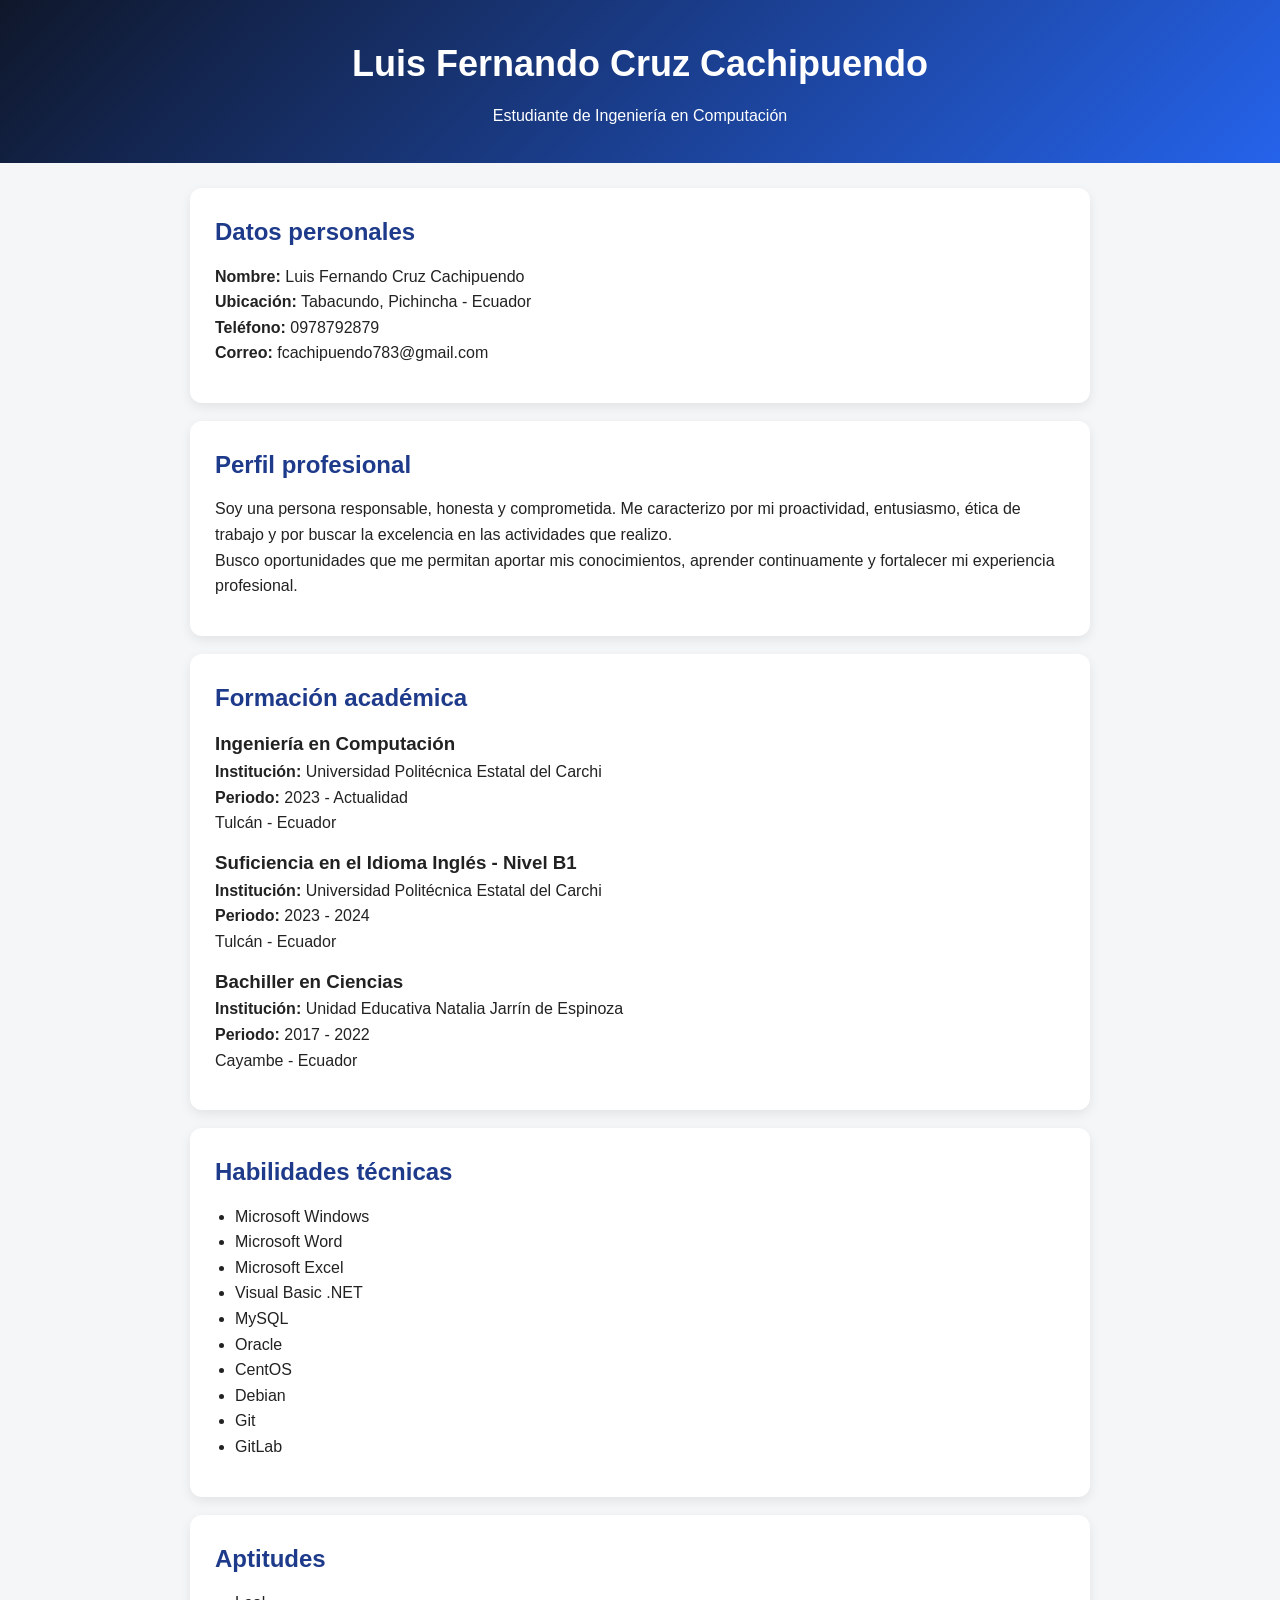
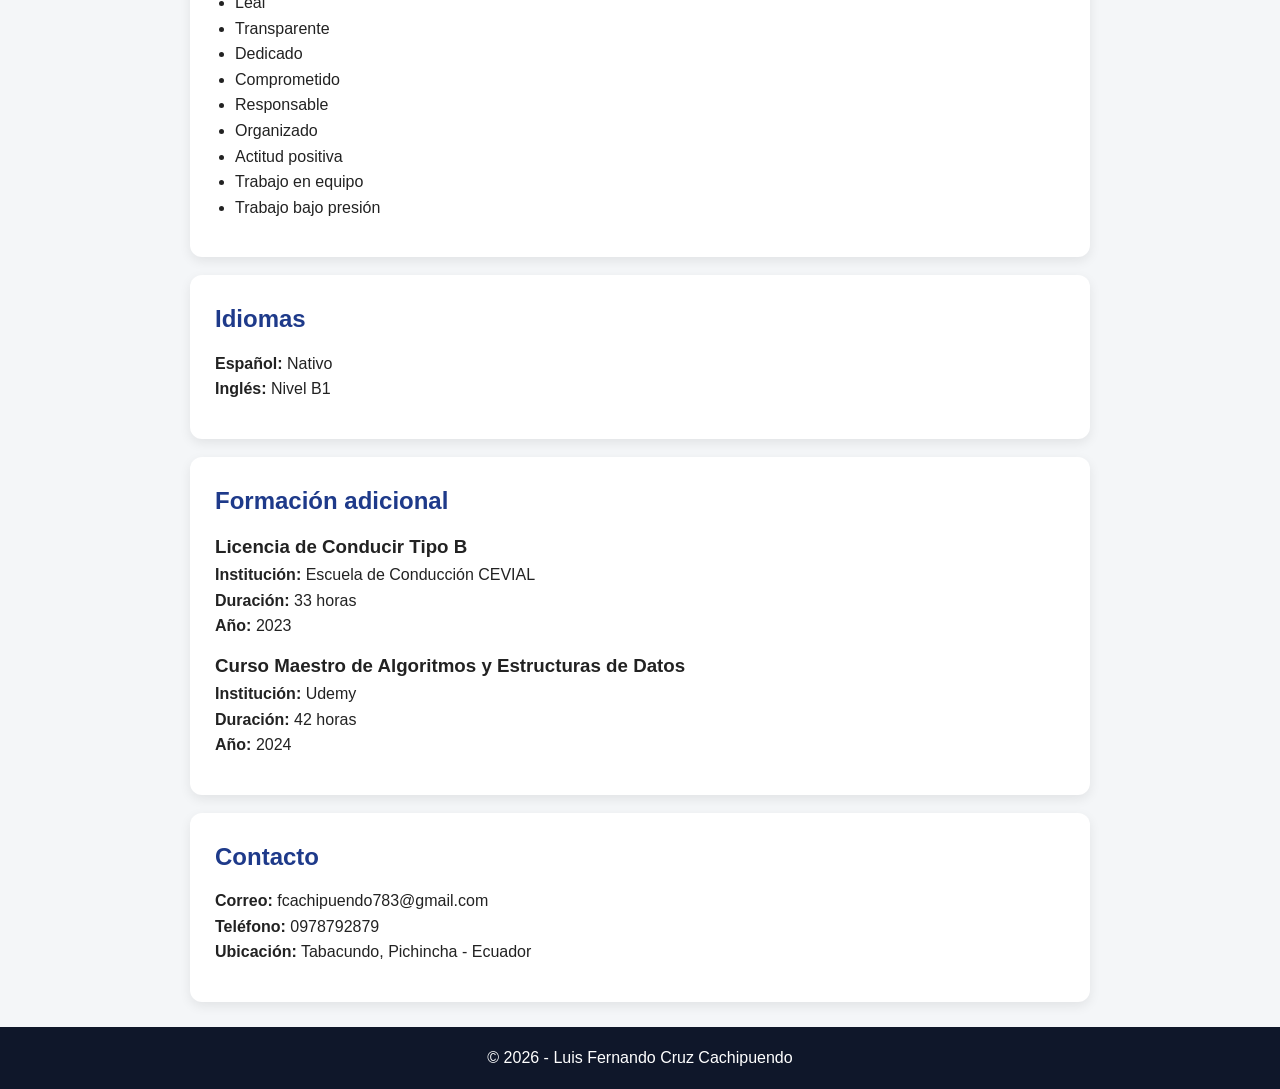
<file: web_cv/index.html>
<!DOCTYPE html>
<html lang="es">
<head>
  <meta charset="UTF-8">

  <meta
    name="viewport"
    content="width=device-width, initial-scale=1.0"
  >

  <title>Hoja de Vida - Luis Fernando Cruz</title>

  <link rel="stylesheet" href="styles.css">
</head>

<body>

  <header>
    <h1>Luis Fernando Cruz Cachipuendo</h1>

    <p>
      Estudiante de Ingeniería en Computación
    </p>
  </header>


  <main>

    <!-- DATOS PERSONALES -->

    <section>
      <h2>Datos personales</h2>

      <article>
        <p>
          <strong>Nombre:</strong>
          Luis Fernando Cruz Cachipuendo
        </p>

        <p>
          <strong>Ubicación:</strong>
          Tabacundo, Pichincha - Ecuador
        </p>

        <p>
          <strong>Teléfono:</strong>
          0978792879
        </p>

        <p>
          <strong>Correo:</strong>
          fcachipuendo783@gmail.com
        </p>
      </article>
    </section>


    <!-- PERFIL -->

    <section>
      <h2>Perfil profesional</h2>

      <article>
        <p>
          Soy una persona responsable, honesta y comprometida.
          Me caracterizo por mi proactividad, entusiasmo,
          ética de trabajo y por buscar la excelencia en
          las actividades que realizo.
        </p>

        <p>
          Busco oportunidades que me permitan aportar mis
          conocimientos, aprender continuamente y fortalecer
          mi experiencia profesional.
        </p>
      </article>
    </section>


    <!-- FORMACIÓN ACADÉMICA -->

    <section>
      <h2>Formación académica</h2>

      <article>
        <h3>
          Ingeniería en Computación
        </h3>

        <p>
          <strong>Institución:</strong>
          Universidad Politécnica Estatal del Carchi
        </p>

        <p>
          <strong>Periodo:</strong>
          2023 - Actualidad
        </p>

        <p>
          Tulcán - Ecuador
        </p>
      </article>


      <article>
        <h3>
          Suficiencia en el Idioma Inglés - Nivel B1
        </h3>

        <p>
          <strong>Institución:</strong>
          Universidad Politécnica Estatal del Carchi
        </p>

        <p>
          <strong>Periodo:</strong>
          2023 - 2024
        </p>

        <p>
          Tulcán - Ecuador
        </p>
      </article>


      <article>
        <h3>
          Bachiller en Ciencias
        </h3>

        <p>
          <strong>Institución:</strong>
          Unidad Educativa Natalia Jarrín de Espinoza
        </p>

        <p>
          <strong>Periodo:</strong>
          2017 - 2022
        </p>

        <p>
          Cayambe - Ecuador
        </p>
      </article>

    </section>


    <!-- HABILIDADES TÉCNICAS -->

    <section>
      <h2>Habilidades técnicas</h2>

      <article>
        <ul>
          <li>Microsoft Windows</li>
          <li>Microsoft Word</li>
          <li>Microsoft Excel</li>
          <li>Visual Basic .NET</li>
          <li>MySQL</li>
          <li>Oracle</li>
          <li>CentOS</li>
          <li>Debian</li>
          <li>Git</li>
          <li>GitLab</li>
        </ul>
      </article>
    </section>


    <!-- APTITUDES -->

    <section>
      <h2>Aptitudes</h2>

      <article>
        <ul>
          <li>Leal</li>
          <li>Transparente</li>
          <li>Dedicado</li>
          <li>Comprometido</li>
          <li>Responsable</li>
          <li>Organizado</li>
          <li>Actitud positiva</li>
          <li>Trabajo en equipo</li>
          <li>Trabajo bajo presión</li>
        </ul>
      </article>
    </section>


    <!-- IDIOMAS -->

    <section>
      <h2>Idiomas</h2>

      <article>
        <p>
          <strong>Español:</strong>
          Nativo
        </p>

        <p>
          <strong>Inglés:</strong>
          Nivel B1
        </p>
      </article>
    </section>


    <!-- FORMACIÓN ADICIONAL -->

    <section>
      <h2>Formación adicional</h2>

      <article>
        <h3>
          Licencia de Conducir Tipo B
        </h3>

        <p>
          <strong>Institución:</strong>
          Escuela de Conducción CEVIAL
        </p>

        <p>
          <strong>Duración:</strong>
          33 horas
        </p>

        <p>
          <strong>Año:</strong>
          2023
        </p>
      </article>


      <article>
        <h3>
          Curso Maestro de Algoritmos y Estructuras de Datos
        </h3>

        <p>
          <strong>Institución:</strong>
          Udemy
        </p>

        <p>
          <strong>Duración:</strong>
          42 horas
        </p>

        <p>
          <strong>Año:</strong>
          2024
        </p>
      </article>
    </section>


    <!-- CONTACTO -->

    <section>
      <h2>Contacto</h2>

      <article>
        <p>
          <strong>Correo:</strong>
          fcachipuendo783@gmail.com
        </p>

        <p>
          <strong>Teléfono:</strong>
          0978792879
        </p>

        <p>
          <strong>Ubicación:</strong>
          Tabacundo, Pichincha - Ecuador
        </p>
      </article>
    </section>

  </main>


  <footer>
    <p>
      © 2026 - Luis Fernando Cruz Cachipuendo
    </p>
  </footer>


  <script src="script.js"></script>

</body>
</html>
</file>
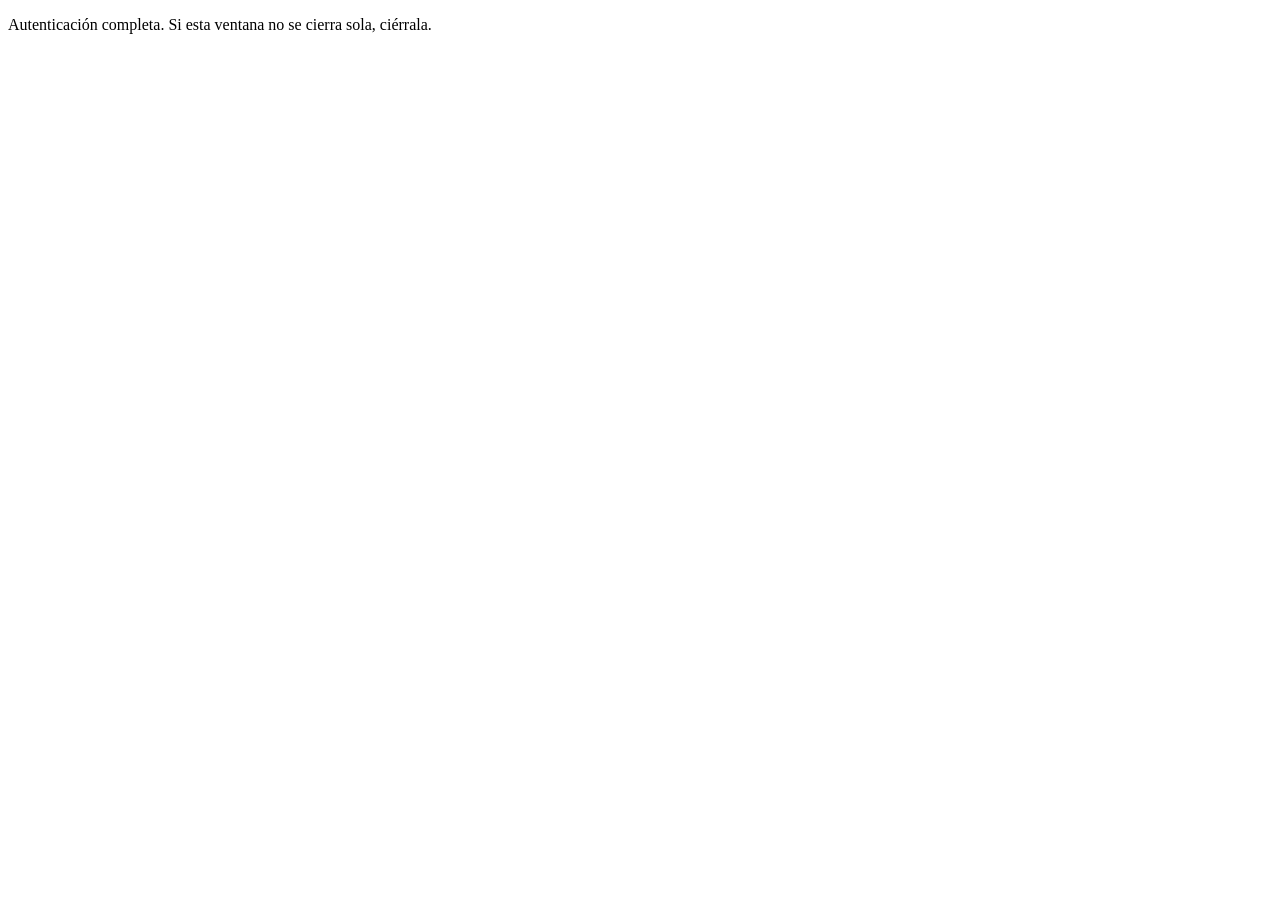
<file: oauth_jwt_demo/app/web/auth.html>
<!DOCTYPE html>

<!-- Título de la ventana que recibe la redirección OAuth. -->
<title>Autenticación completa</title>

<!-- Mensaje visible si el navegador no cierra la ventana automáticamente. -->
<p>Autenticación completa. Si esta ventana no se cierra sola, ciérrala.</p>

<script>
  /**
   * Comunica la URL de retorno a flutter_web_auth_2.
   * Esa URL contiene los parámetros OAuth, como code y state,
   * o un error si el servidor rechazó la autorización.
   */
  function enviarResultado() {
    // La clave debe coincidir con la que reconoce el paquete.
    // location.href incluye la URL completa y sus parámetros.
    const mensaje = { 'flutter-web-auth-2': window.location.href };

    // Caso habitual: el login se abrió en una ventana emergente.
    if (window.opener) {
      // Entrega el resultado a la ventana que abrió el login.
      // Restringe el destinatario al mismo origen de esta página.
      window.opener.postMessage(mensaje, window.location.origin);

      // Solicita cerrar la ventana después de enviar el resultado.
      window.close();

    // Contempla el caso de que esta página esté dentro de otra ventana,
    // por ejemplo, dentro de un marco.
    } else if (window.parent && window.parent !== window) {
      // Envía el resultado a la ventana contenedora del mismo origen.
      window.parent.postMessage(mensaje, window.location.origin);

    // Si no hay una ventana de apertura ni un marco contenedor,
    // utiliza el almacenamiento local como alternativa del manual.
    } else {
      // Guarda la URL bajo la clave que reconoce el paquete.
      localStorage.setItem('flutter-web-auth-2', window.location.href);

      // Solicita cerrar la ventana una vez almacenado el resultado.
      window.close();
    }
  }

  // Procesa el retorno en cuanto el navegador ejecuta este script.
  enviarResultado();
</script>
</file>
<file: web_cv/styles.css>
* {
  box-sizing: border-box;
  margin: 0;
  padding: 0;
}

body {
  font-family: Arial, Helvetica, sans-serif;
  background-color: #f4f6f8;
  color: #222;
  line-height: 1.6;
}

header {
  background: linear-gradient(135deg, #0f172a, #2563eb);
  color: white;
  text-align: center;
  padding: 35px 20px;
}

header h1 {
  margin-bottom: 10px;
  font-size: 28px;
}

main {
  width: 92%;
  max-width: 900px;
  margin: 25px auto;
}

section {
  background-color: white;
  margin-bottom: 18px;
  padding: 20px;
  border-radius: 12px;
  box-shadow: 0 4px 12px rgba(0, 0, 0, 0.08);
}

section h2 {
  margin-bottom: 12px;
  color: #1e3a8a;
}

article {
  margin-bottom: 12px;
}

ul {
  padding-left: 20px;
}

footer {
  background-color: #0f172a;
  color: white;
  text-align: center;
  padding: 18px;
}

/* Diseño responsive */

@media (min-width: 768px) {
  header h1 {
    font-size: 36px;
  }

  main {
    width: 85%;
  }

  section {
    padding: 25px;
  }
}
</file>
